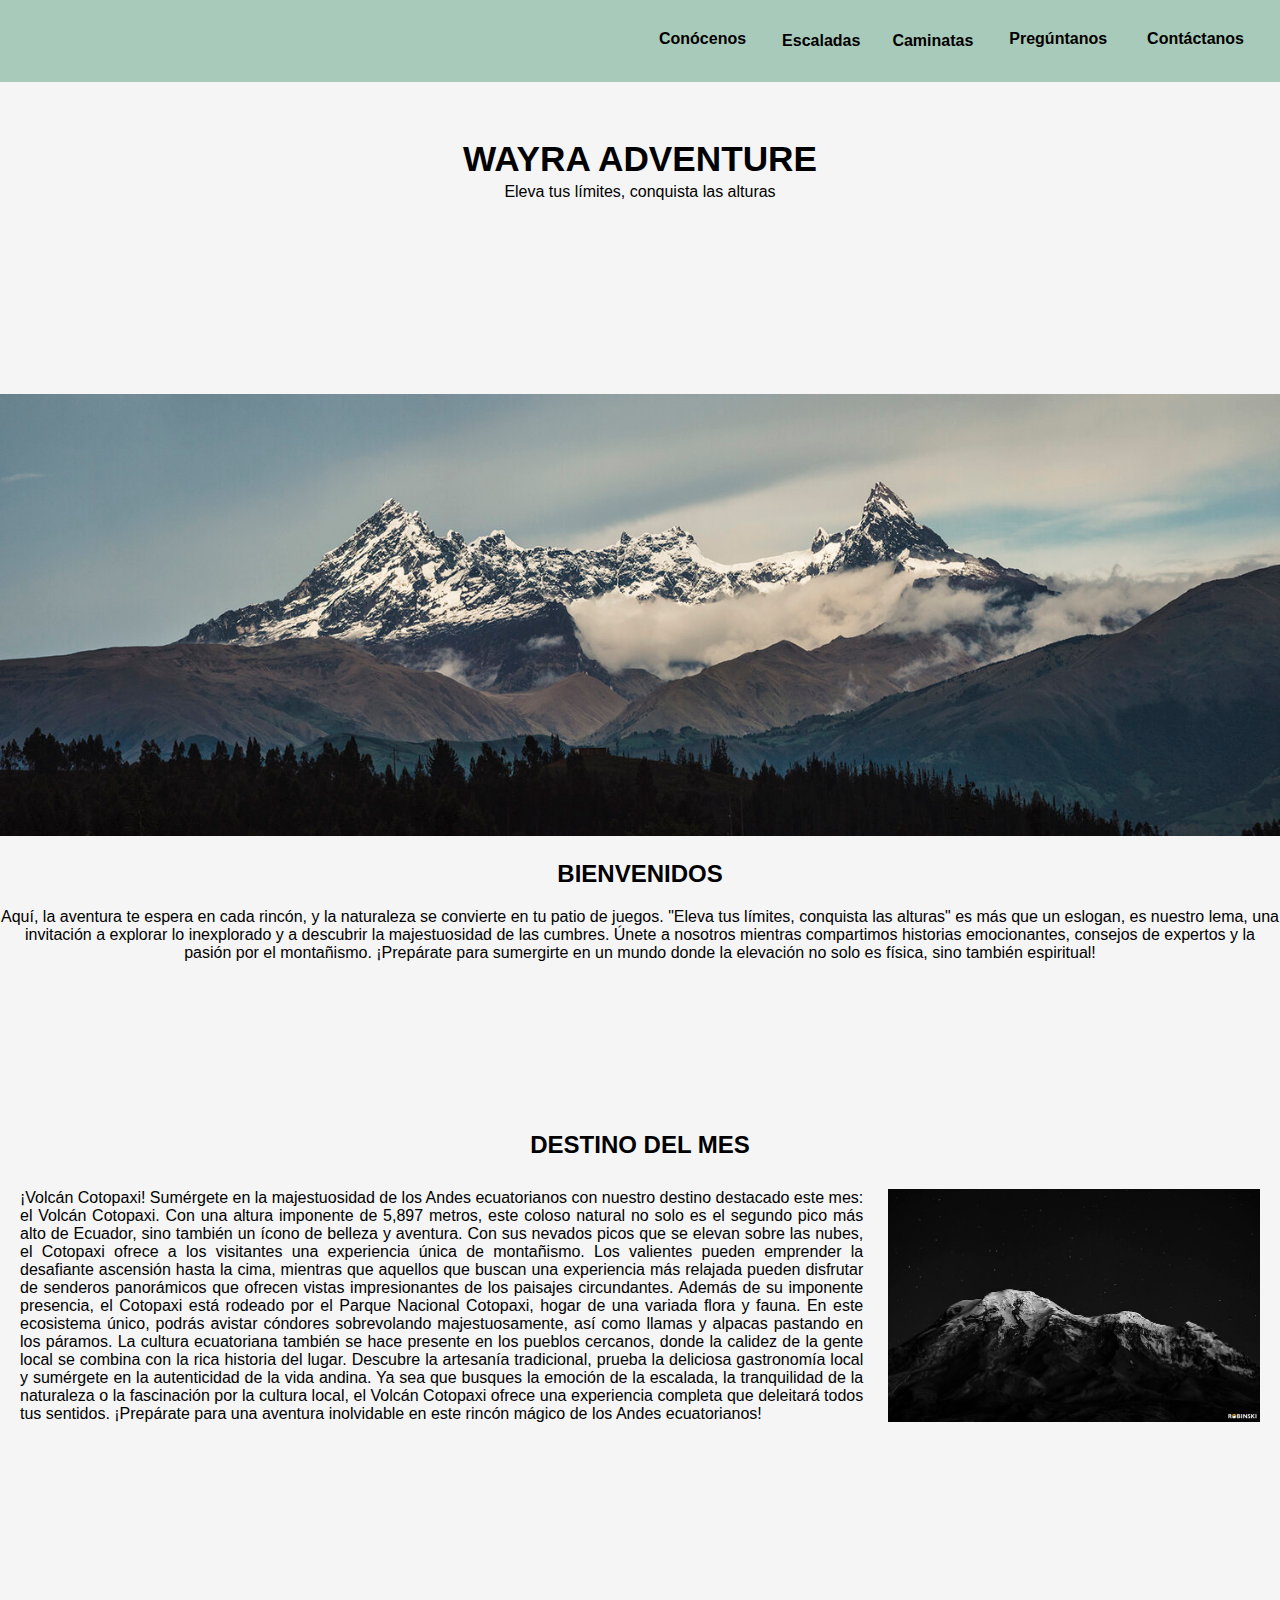
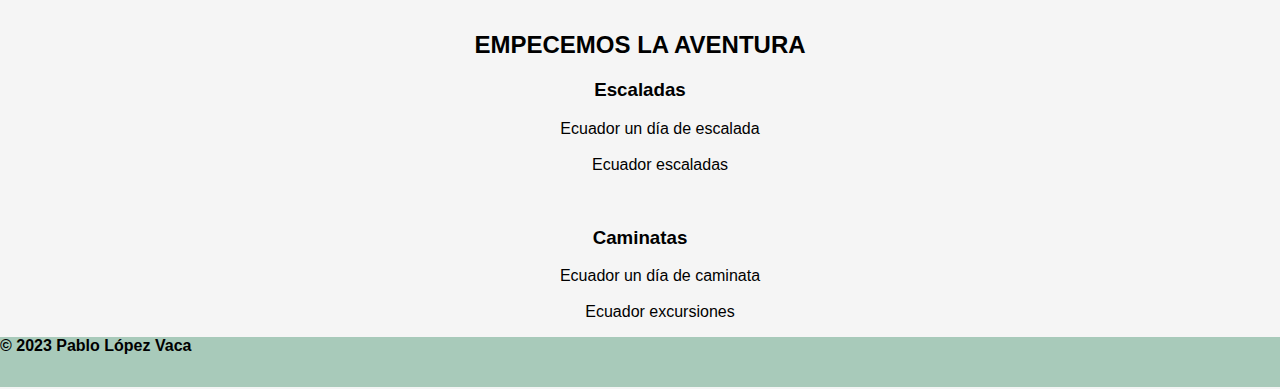
<file: index.html>
<!DOCTYPE html>

<html lang="es">

    <head>
        <meta charset="utf-8"/>
        <meta name="robots" content="noindex"/>
        <meta name="viewport" content="width=device-width, initial-scale=1.0">
        <title>PAGINA WEB TURISMO DE AVENTURA</title>
        <link rel="stylesheet" type="text/css" href="/css/estilos.css"/>
    </head>

    <body>
        <header>

            <h1>WAYRA ADVENTURE</h1>
            <p class="p-index">Eleva tus límites, conquista las alturas</p>

            <nav>
                <ul class="active">
                    <li><a  href ="/html/conocenos.html">Conócenos</a></li>
                    <div class="dropdown">
                        <li class="dropbtn">Escaladas</li>
                        <div class="dropdown-content">
                          <a href="/html/ecuadorUnDiaEscalada.html">Ecuador un día de escalada</a>
                          <a href="/html/ecuadorEscaladas.html">Ecuador escaladas</a>
                        </div>
                    </div>

                    <div class="dropdown">
                        <li class="dropbtn">Caminatas</li>
                        <div class="dropdown-content">
                          <a href="/html/ecuadorUnDiaCaminata.html">Ecuador un día de caminata</a>
                          <a href="/html/ecuadorExcursiones.html">Ecuador excursiones</a>
                        </div>
                    </div>
                    <!--<li><a href ="/html/escaladas.html">Escaladas</a></li>
                    <li><a href ="/html/caminatas.html">Caminatas</a></li> -->
                    <li><a href ="/html/preguntanos.html">Pregúntanos</a></li>
                    <li><a href ="/html/contactanos.html">Contáctanos</a></li>

                </ul>


            </nav>

        </header>

        <section class="section1-index ">
            <article>
                <img class="img1-index" src="/img/VolcanElAltar.jpeg" alt="Fotografía Volcan El Altar">
                <h2 class="p1-index">BIENVENIDOS</h2>
                <p class="p1-index">Aquí, la aventura te espera en cada rincón, y la naturaleza se convierte en tu patio de juegos. "Eleva tus límites, conquista las alturas" es más que un eslogan, es nuestro lema, una invitación a explorar lo inexplorado y a descubrir la majestuosidad de las cumbres. Únete a nosotros mientras compartimos historias emocionantes, consejos de expertos y la pasión por el montañismo.
                    ¡Prepárate para sumergirte en un mundo donde la elevación no solo es física, sino también espiritual!
                </p>
            </article>
        </section>

        <section class="section3-index">
            <article>
                <h2>DESTINO DEL MES</h2>
                <!--<img class="img2-index" src="/img/cotopaxi.jpg" alt="Fotografía Volcan Cotopaxi"> -->
                <p class="p2-index"><img class="img2-index" src="/img/Ecuador2.jpeg" alt="Fotografía Ecuador2">¡Volcán Cotopaxi! Sumérgete en la majestuosidad de los Andes ecuatorianos con nuestro destino destacado este mes: el Volcán Cotopaxi. Con una altura imponente de 5,897 metros, este coloso natural no solo es el segundo pico más alto de Ecuador, sino también un ícono de belleza y aventura. 
                    Con sus nevados picos que se elevan sobre las nubes, el Cotopaxi ofrece a los visitantes una experiencia única de montañismo. Los valientes pueden emprender la desafiante ascensión hasta la cima, mientras que aquellos que buscan una experiencia más relajada pueden disfrutar de senderos panorámicos que ofrecen vistas impresionantes de los paisajes circundantes. Además de su imponente presencia, 
                    el Cotopaxi está rodeado por el Parque Nacional Cotopaxi, hogar de una variada flora y fauna. En este ecosistema único, podrás avistar cóndores sobrevolando majestuosamente, así como llamas y alpacas pastando en los páramos. La cultura ecuatoriana también se hace presente en los pueblos cercanos, donde la calidez de la gente local se combina con la rica historia del lugar. 
                    Descubre la artesanía tradicional, prueba la deliciosa gastronomía local y sumérgete en la autenticidad de la vida andina. Ya sea que busques la emoción de la escalada, la tranquilidad de la naturaleza o la fascinación por la cultura local, el Volcán Cotopaxi ofrece una experiencia completa que deleitará todos tus sentidos. ¡Prepárate para una aventura inolvidable en este rincón mágico de los Andes ecuatorianos!
                </p>
                <br>
            </article>

        </section>

        <section class="section4-index">
            
            <h2>EMPECEMOS LA AVENTURA</h2>
            <h3>Escaladas</h3>
            <ul class="ul-section3-index">
                <li>Ecuador un día de escalada</li>
                <br>
                <li>Ecuador escaladas</li>
            </ul>
            <br>
            <h3>Caminatas</h3>
            <ul class="ul-section3-index">
                <li>Ecuador un día de caminata</li>
                <br>
                <li>Ecuador excursiones</li>
            </ul>
        </section>

        <footer>
    
            <p>&copy; 2023 Pablo López Vaca</p>
            <br>
        </footer>

    </body>    

</html>
</file>
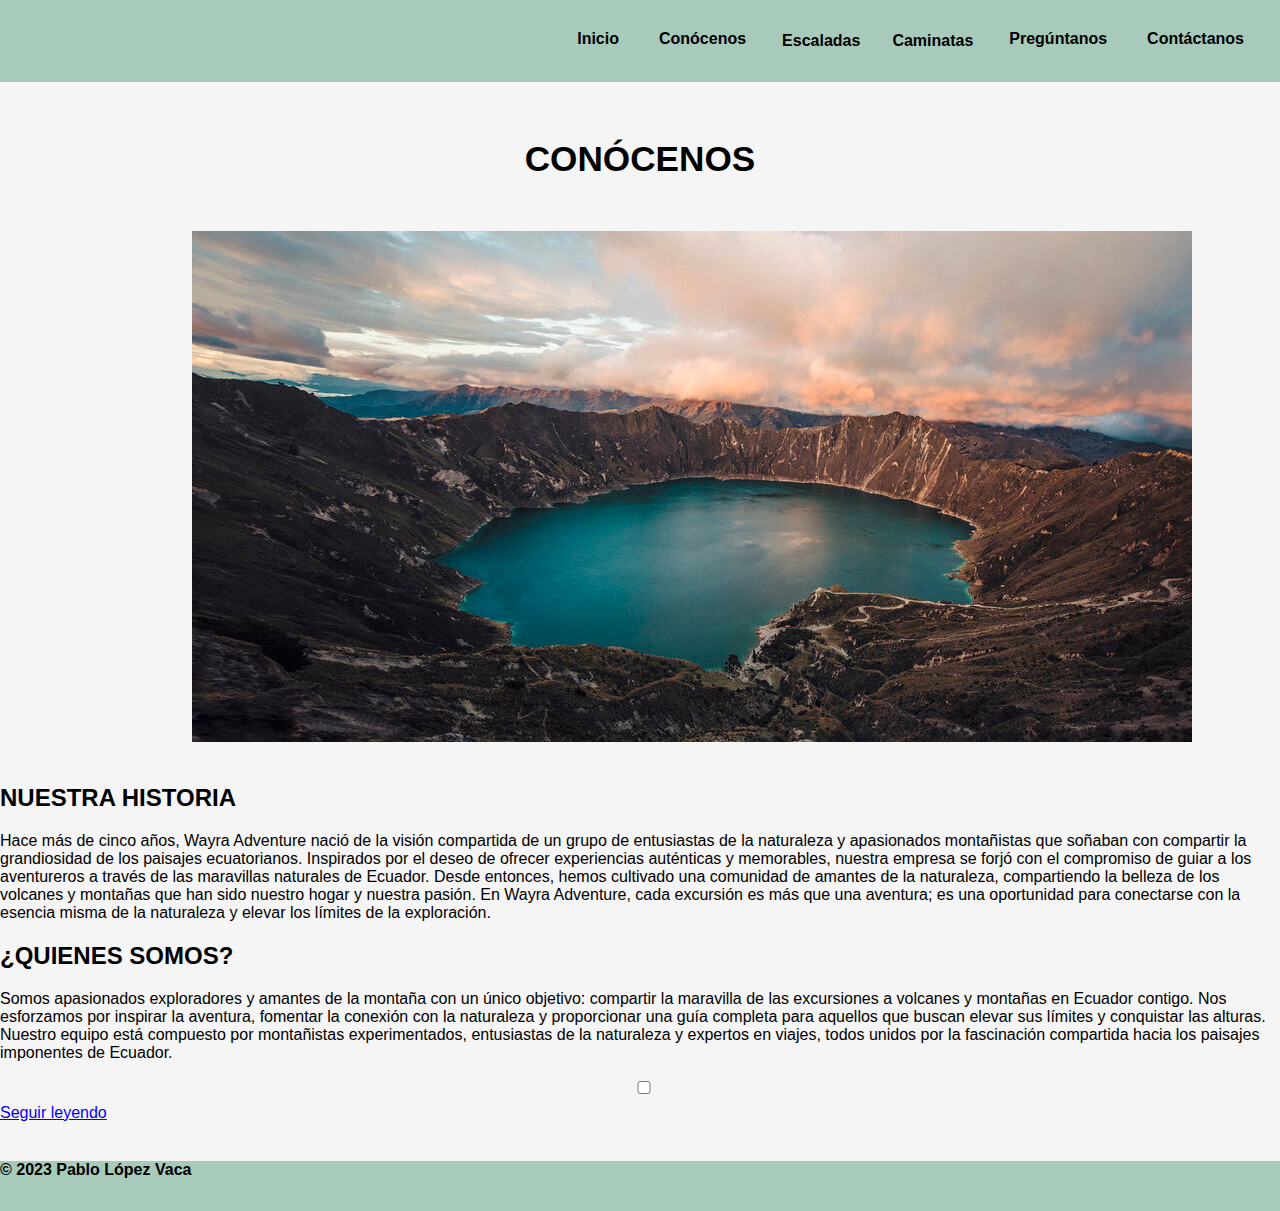
<file: html/conocenos.html>
<!DOCTYPE html>

<html lang="es">

    <head>
        <meta charset="utf-8"/>
        <meta name="robots" content="noindex"/>
        <meta name="viewport" content="width=device-width, initial-scale=1.0">
        <title>PAGINA WEB TURISMO DE AVENTURA</title>
        <link rel="stylesheet" type="text/css" href="/css/estilos.css"/>
    </head>

    <body>
    
        <header>
            <h1>CONÓCENOS</h1>
            <nav>
                <ul class="active">
                    <li><a href ="/html/index.html">Inicio</a></li>
                    <li><a  href ="/html/conocenos.html">Conócenos</a></li>
                    <div class="dropdown">
                        <li class="dropbtn">Escaladas</li>
                        <div class="dropdown-content">
                          <a href="/html/ecuadorUnDiaEscalada.html">Ecuador un día de escalada</a>
                          <a href="/html/ecuadorEscaladas.html">Ecuador escaladas</a>
                        </div>
                    </div>

                    <div class="dropdown">
                        <li class="dropbtn">Caminatas</li>
                        <div class="dropdown-content">
                          <a href="/html/ecuadorUnDiaCaminata.html">Ecuador un día de caminata</a>
                          <a href="/html/ecuadorExcursiones.html">Ecuador excursiones</a>
                        </div>
                    </div>
                    <!--<li><a href ="/html/escaladas.html">Escaladas</a></li>
                    <li><a href ="/html/caminatas.html">Caminatas</a></li> -->
                    <li><a href ="/html/preguntanos.html">Pregúntanos</a></li>
                    <li><a href ="/html/contactanos.html">Contáctanos</a></li>

                </ul>
            </nav>
        </header>

        <section>
            <article>
                <img class="img3-ecuadorUnDiaCaminata" src="/img/VolcanQuilotoa.jpeg" alt="Fotografía Volcan Quilotoa">
                <br>
                <br>
                <h2>NUESTRA HISTORIA</h2>
                <p>Hace más de cinco años, Wayra Adventure nació de la visión compartida de un grupo de entusiastas de la naturaleza y apasionados montañistas que soñaban con compartir la grandiosidad de los paisajes ecuatorianos. Inspirados por el deseo de ofrecer experiencias auténticas y memorables, nuestra empresa se forjó con el compromiso de guiar a los aventureros a través de las maravillas naturales de Ecuador. 
                    Desde entonces, hemos cultivado una comunidad de amantes de la naturaleza, compartiendo la belleza de los volcanes y montañas que han sido nuestro hogar y nuestra pasión. En Wayra Adventure, cada excursión es más que una aventura; es una oportunidad para conectarse con la esencia misma de la naturaleza y elevar los límites de la exploración.
                </p>
            </article>
        </section>
    
        <section>
            <article>
                <h2>¿QUIENES SOMOS?</h2>
                <p>Somos apasionados exploradores y amantes de la montaña con un único objetivo: compartir la maravilla de las excursiones a volcanes y montañas en Ecuador contigo. Nos esforzamos por inspirar la aventura, fomentar la conexión con la naturaleza y proporcionar una guía completa para aquellos que buscan elevar sus límites y conquistar las alturas.
                Nuestro equipo está compuesto por montañistas experimentados, entusiastas de la naturaleza y expertos en viajes, todos unidos por la fascinación compartida hacia los paisajes imponentes de Ecuador.</p>
                    
                <input type="checkbox" id="mostrar-mas" class="mostrar-mas">
                <label for="mostrar-mas" class="mostrar-mas-label">Seguir leyendo</label>
            
                <div class="contenido-adicional">  
                    <p>Nos enorgullece ofrecer contenido informativo y motivador que va más allá de las simples descripciones de rutas. Queremos que sientas la emoción de estar en la cima, 
                    la brisa fresca en tu rostro y la conexión única que solo la montaña puede proporcionar. En Wayra Adventure, no solo compartimos itinerarios y consejos prácticos, sino que también celebramos la diversidad de la vida al aire libre. Desde la majestuosidad del Cotopaxi hasta la belleza serena de la Sierra, cada excursión tiene su propia historia y desafíos únicos, 
                    y estamos aquí para guiarte en cada paso del camino ¡Prepárate para embarcarte en una emocionante aventura mientras elevamos juntos nuestros límites y conquistamos las alturas!</p>
                </div>
                <br>
            </article>
        </section>

        <footer>
            <p>&copy; 2023 Pablo López Vaca</p>
        </footer>
    </body>
    
</html>
</file>
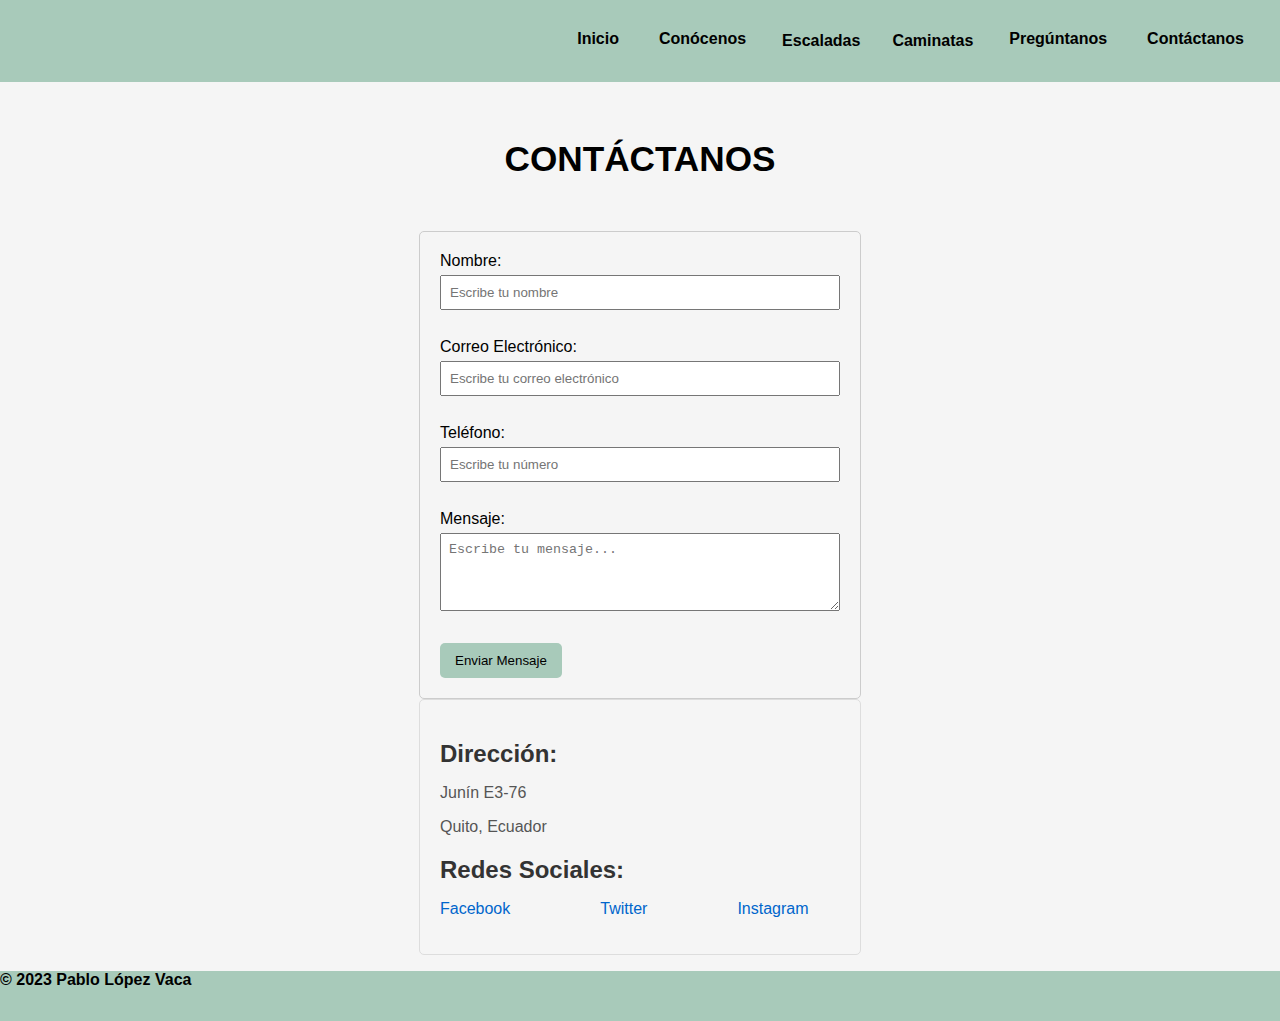
<file: html/contactanos.html>
<!DOCTYPE html>

<html lang="es">

    <head>
        <meta charset="utf-8"/>
        <meta name="robots" content="noindex"/>
        <meta name="viewport" content="width=device-width, initial-scale=1.0">
        <title>PAGINA WEB TURISMO DE AVENTURA</title>
        <link rel="stylesheet" type="text/css" href="/css/estilos.css"/>
    </head>

    <body>
    
        <header>
            <h1>CONTÁCTANOS</h1>
            <nav>
                <ul class="active">
                    <li><a href ="/html/index.html">Inicio</a></li>
                    <li><a  href ="/html/conocenos.html">Conócenos</a></li>
                    <div class="dropdown">
                        <li class="dropbtn">Escaladas</li>
                        <div class="dropdown-content">
                          <a href="/html/ecuadorUnDiaEscalada.html">Ecuador un día de escalada</a>
                          <a href="/html/ecuadorEscaladas.html">Ecuador escaladas</a>
                        </div>
                    </div>

                    <div class="dropdown">
                        <li class="dropbtn">Caminatas</li>
                        <div class="dropdown-content">
                          <a href="/html/ecuadorUnDiaCaminata.html">Ecuador un día de caminata</a>
                          <a href="/html/ecuadorExcursiones.html">Ecuador excursiones</a>
                        </div>
                    </div>
                    <!--<li><a href ="/html/escaladas.html">Escaladas</a></li>
                    <li><a href ="/html/caminatas.html">Caminatas</a></li> -->
                    <li><a href ="/html/preguntanos.html">Pregúntanos</a></li>
                    <li><a href ="/html/contactanos.html">Contáctanos</a></li>

                </ul>
            </nav>
        </header>

        <body >

            <form lass="body-contacto">
                <label for="nombre">Nombre:</label>
                <input type="text" id="nombre" name="nombre" placeholder="Escribe tu nombre" required>
                <br>
                <br>
      
                <label for="email">Correo Electrónico:</label>
                <input type="email" id="email" name="email" placeholder="Escribe tu correo electrónico" required>
                <br>
                <br>
      
                <label for="telefono">Teléfono:</label>
                <input type="tel" id="telefono" name="telefono" placeholder="Escribe tu número">
                <br>
                <br>
      
                <label for="mensaje">Mensaje:</label>
                <textarea id="mensaje" name="mensaje" rows="4" placeholder="Escribe tu mensaje..." required></textarea>
                <br>
                <br>
      
                <button type="enviar">Enviar Mensaje</button>
                <br>
            </form>
      
        </body>

        <section class="section-contacto">
            <h2 class="h2-contacto">Dirección:</h2>
            <p class="p-contacto">Junín E3-76</p>
            <p class="p-contacto">Quito, Ecuador</p>
    
            <h2 class="h2-contacto">Redes Sociales:</h2>
            <ul class="ul-contacto">
                <li class="li-contacto"><a class="a-contacto" class="a:hover" href="https://www.facebook.com" target="_blank">Facebook</a></li>
                <li class="li-contacto"><a class="a-contacto" class="a:hover" href="https://twitter.com" target="_blank">Twitter</a></li>
                <li class="li-contacto"><a class="a-contacto" class="a:hover" href="https://www.instagram.com" target="_blank">Instagram</a></li>
            </ul>
      </section>

        <footer>
            <p>&copy; 2023 Pablo López Vaca</p>
        </footer>

    </body>

</html>
</file>
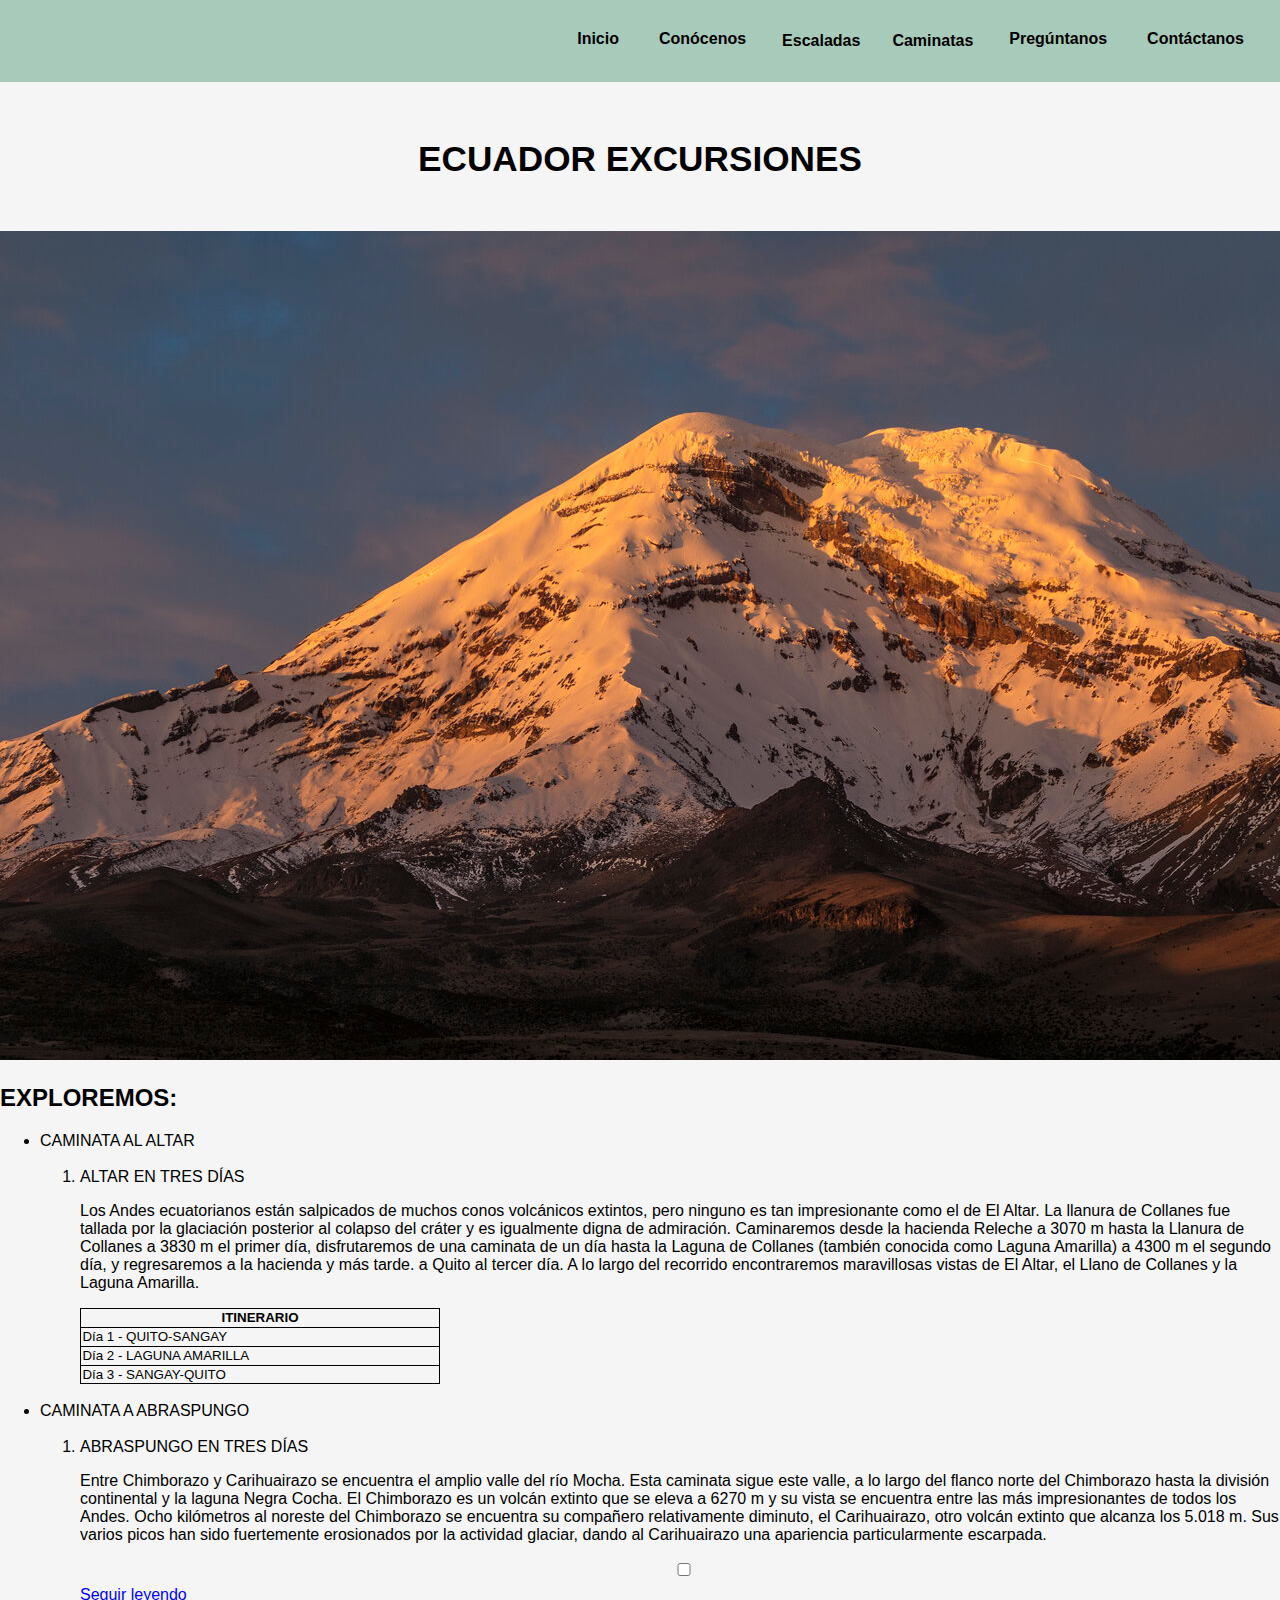
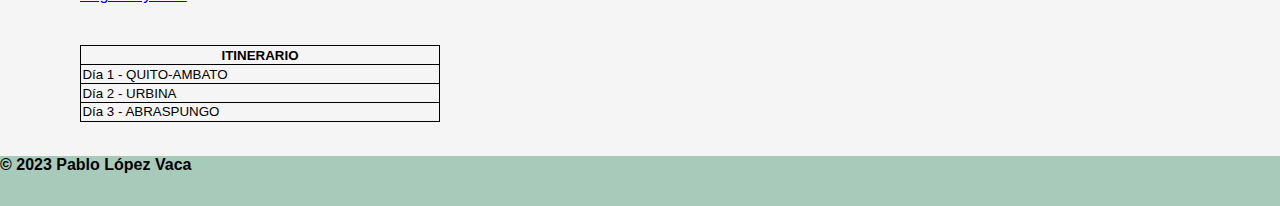
<file: html/ecuadorExcursiones.html>
<!DOCTYPE html>

<html lang="es">

    <head>
        <meta charset="utf-8"/>
        <meta name="robots" content="noindex"/>
        <meta name="viewport" content="width=device-width, initial-scale=1.0">
        <title>ECUADOR EXCURSIONES</title>
        <link rel="stylesheet" type="text/css" href="/css/estilos.css"/>
        <!--<style>
            .contenido-adicional {
              display: none;
              overflow: hidden;
            }
        
            .mostrar-mas:checked ~ .contenido-adicional {
              display: block;
            }
        
            .mostrar-mas-label {
              cursor: pointer;
              color: blue;
            }
        </style> -->
    </head>

    <body>
    
        <header>
            <h1>ECUADOR EXCURSIONES</h1>
            <nav>
                <ul class="active">
                    <li><a href ="/html/index.html">Inicio</a></li>
                    <li><a  href ="/html/conocenos.html">Conócenos</a></li>
                    <div class="dropdown">
                        <li class="dropbtn">Escaladas</li>
                        <div class="dropdown-content">
                          <a href="/html/ecuadorUnDiaEscalada.html">Ecuador un día de escalada</a>
                          <a href="/html/ecuadorEscaladas.html">Ecuador escaladas</a>
                        </div>
                    </div>

                    <div class="dropdown">
                        <li class="dropbtn">Caminatas</li>
                        <div class="dropdown-content">
                          <a href="/html/ecuadorUnDiaCaminata.html">Ecuador un día de caminata</a>
                          <a href="/html/ecuadorExcursiones.html">Ecuador excursiones</a>
                        </div>
                    </div>
                    <!--<li><a href ="/html/escaladas.html">Escaladas</a></li>
                    <li><a href ="/html/caminatas.html">Caminatas</a></li> -->
                    <li><a href ="/html/preguntanos.html">Pregúntanos</a></li>
                    <li><a href ="/html/contactanos.html">Contáctanos</a></li>

                </ul>
            </nav>
        </header>
            
        <section>
            <img src="/img/Chimborazoalatardecer.jpeg" alt="Fotografía Chimborazo">
            <h2>EXPLOREMOS:</h2>
            <ul>
                <li>CAMINATA AL ALTAR</li>
                <br>
                <ol>
                    <li>ALTAR EN TRES DÍAS</li>
                    <p>Los Andes ecuatorianos están salpicados de muchos conos volcánicos extintos, pero ninguno es tan impresionante como el de El Altar. La llanura de Collanes fue tallada por la glaciación posterior al colapso del cráter y es igualmente digna de admiración. 
                        Caminaremos desde la hacienda Releche a 3070 m hasta la Llanura de Collanes a 3830 m el primer día, disfrutaremos de una caminata de un día hasta la Laguna de Collanes (también conocida como Laguna Amarilla) a 4300 m el segundo día, y regresaremos a la 
                        hacienda y más tarde. a Quito al tercer día. A lo largo del recorrido encontraremos maravillosas vistas de El Altar, el Llano de Collanes y la Laguna Amarilla.
                    </p>

                    <table border="1">   
                        <thead>
                            <tr>
                                <th>ITINERARIO</th>
                            </tr>
                        </thead>
                
                        <tr>
                            <td>Día 1 - QUITO-SANGAY</td>
                        </tr>
                        <tr>
                            <td>Día 2 - LAGUNA AMARILLA</td>
                        </tr>
                        <tr>
                            <td>Día 3 - SANGAY-QUITO</td>
                        </tr>
                    </table>
                    <br>
                </ol>
                <li>CAMINATA A ABRASPUNGO</li>
                <br>
                <ol>
                    <li>ABRASPUNGO EN TRES DÍAS</li>
                    <p>Entre Chimborazo y Carihuairazo se encuentra el amplio valle del río Mocha. Esta caminata sigue este valle, a lo largo del flanco norte del Chimborazo hasta la división continental y la laguna Negra Cocha. El Chimborazo es un volcán extinto que se eleva a 6270 m 
                    y su vista se encuentra entre las más impresionantes de todos los Andes. Ocho kilómetros al noreste del Chimborazo se encuentra su compañero relativamente diminuto, el Carihuairazo, otro volcán extinto que alcanza los 5.018 m. Sus varios picos han sido fuertemente 
                    erosionados por la actividad glaciar, dando al Carihuairazo una apariencia particularmente escarpada.</p>
                        
                    <input type="checkbox" id="mostrar-mas" class="mostrar-mas">
                    <label for="mostrar-mas" class="mostrar-mas-label">Seguir leyendo</label>
                
                    <div class="contenido-adicional">  
                        <p>La vegetación aquí es la de un páramo relativamente seco: matas de pasto en las laderas, una variedad de plantas en forma de cojín en los fondos de los valles, arbustos 
                        como la chuquiragua y muy pocos rodales de árboles de yahuales. Hay abundantes arroyos y ríos de agua a lo largo de la mayor parte del recorrido, invitando a aves, conejos, venados y vicuñas a vivir en este lugar. Las vistas a lo largo del camino son magníficas cuando hace 
                        buen tiempo; no sólo el impresionante Chimborazo y Carihuayrazo tan cerca de nosotros, sino el Tungurahua, Altar y Sangay en la cordillera de enfrente.</p>            
                    </div>

                    <br>
                    <br>

                    <table border="1">   
                        <thead>
                            <tr>
                                <th>ITINERARIO</th>
                            </tr>
                        </thead>
                
                        <tr>
                            <td>Día 1 - QUITO-AMBATO</td>
                        </tr>
                        <tr>
                            <td>Día 2 - URBINA</td>
                        </tr>
                        <tr>
                            <td>Día 3 - ABRASPUNGO</td>
                        </tr>
                    </table>
                    <br>
                </ol>

            </ul>
        </section>

        <footer>
            <p>&copy; 2023 Pablo López Vaca</p>
        </footer>

    </body>

</html>
</file>
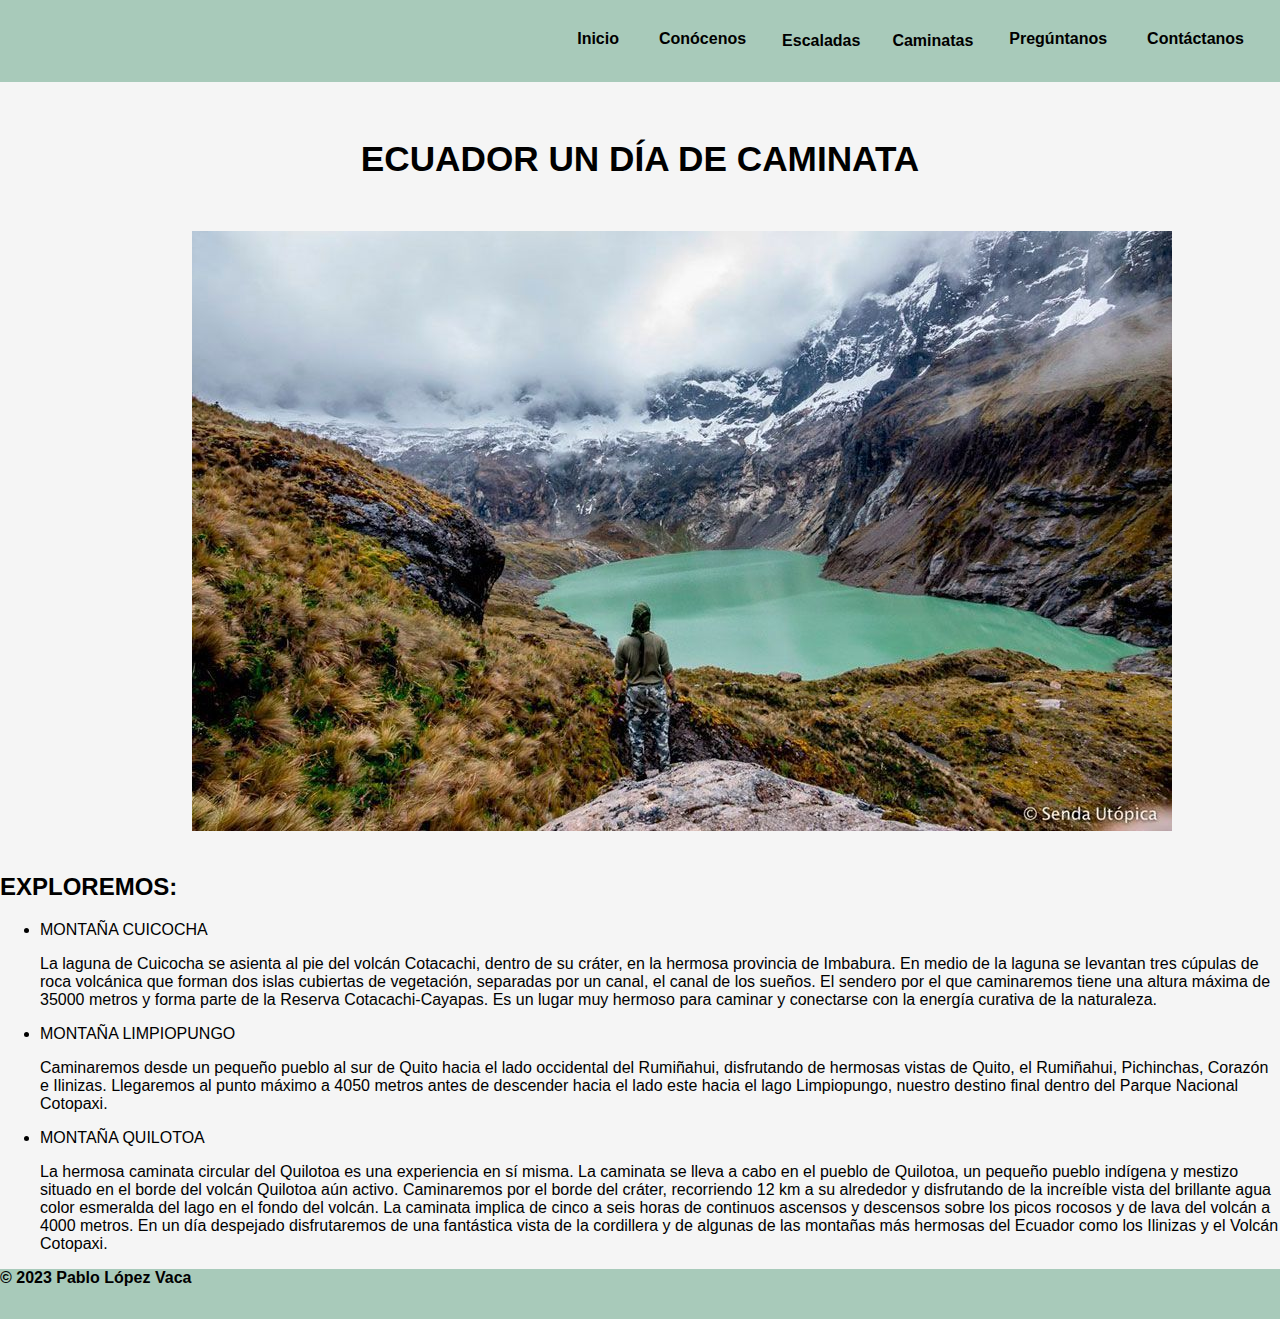
<file: html/ecuadorUnDiaCaminata.html>
<!DOCTYPE html>

<html lang="es">

    <head>
        <meta charset="utf-8"/>
        <meta name="robots" content="noindex"/>
        <meta name="viewport" content="width=device-width, initial-scale=1.0">
        <title>ECUADOR UN DÍA DE CAMINATA</title>
        <link rel="stylesheet" type="text/css" href="/css/estilos.css"/>
        <!--<style>
            .contenido-adicional {
              display: none;
              overflow: hidden;
            }
        
            .mostrar-mas:checked ~ .contenido-adicional {
              display: block;
            }
        
            .mostrar-mas-label {
              cursor: pointer;
              color: blue;
            }
        </style> -->
    </head>

    <body>
    
        <header>
            <h1>ECUADOR UN DÍA DE CAMINATA</h1>
            <nav>
                <ul class="active">
                    <li><a href ="/html/index.html">Inicio</a></li>
                    <li><a  href ="/html/conocenos.html">Conócenos</a></li>
                    <div class="dropdown">
                        <li class="dropbtn">Escaladas</li>
                        <div class="dropdown-content">
                          <a href="/html/ecuadorUnDiaEscalada.html">Ecuador un día de escalada</a>
                          <a href="/html/ecuadorEscaladas.html">Ecuador escaladas</a>
                        </div>
                    </div>

                    <div class="dropdown">
                        <li class="dropbtn">Caminatas</li>
                        <div class="dropdown-content">
                          <a href="/html/ecuadorUnDiaCaminata.html">Ecuador un día de caminata</a>
                          <a href="/html/ecuadorExcursiones.html">Ecuador excursiones</a>
                        </div>
                    </div>
                    <!--<li><a href ="/html/escaladas.html">Escaladas</a></li>
                    <li><a href ="/html/caminatas.html">Caminatas</a></li> -->
                    <li><a href ="/html/preguntanos.html">Pregúntanos</a></li>
                    <li><a href ="/html/contactanos.html">Contáctanos</a></li>

                </ul>
            </nav>
        </header>

        
        <section>
            <img class="img3-ecuadorUnDiaCaminata" src="/img/elaltarchimborazo.jpeg" alt="Fotografía El Altar">
            <br>
            <br>
            <h2>EXPLOREMOS:</h2>
            <ul>
                <li>MONTAÑA CUICOCHA</li>
                <p>La laguna de Cuicocha se asienta al pie del volcán Cotacachi, dentro de su cráter, en la hermosa provincia de Imbabura. En medio de la laguna se levantan tres cúpulas de roca volcánica que forman dos islas cubiertas de vegetación, 
                    separadas por un canal, el canal de los sueños. El sendero por el que caminaremos tiene una altura máxima de 35000 metros y forma parte de la Reserva Cotacachi-Cayapas. Es un lugar muy hermoso para caminar y conectarse con la energía curativa de la naturaleza.
                </p>
                <li>MONTAÑA LIMPIOPUNGO</li>
                <p>Caminaremos desde un pequeño pueblo al sur de Quito hacia el lado occidental del Rumiñahui, disfrutando de hermosas vistas de Quito, el Rumiñahui, Pichinchas, Corazón e Ilinizas. Llegaremos al punto máximo a 4050 metros antes de descender hacia el lado este 
                    hacia el lago Limpiopungo, nuestro destino final dentro del Parque Nacional Cotopaxi.
                </p>
                <li>MONTAÑA QUILOTOA</li>
                <p>La hermosa caminata circular del Quilotoa es una experiencia en sí misma. La caminata se lleva a cabo en el pueblo de Quilotoa, un pequeño pueblo indígena y mestizo situado en el borde del volcán Quilotoa aún activo. Caminaremos por el borde del cráter, 
                    recorriendo 12 km a su alrededor y disfrutando de la increíble vista del brillante agua color esmeralda del lago en el fondo del volcán. La caminata implica de cinco a seis horas de continuos ascensos y descensos sobre los picos rocosos y de lava del 
                    volcán a 4000 metros. En un día despejado disfrutaremos de una fantástica vista de la cordillera y de algunas de las montañas más hermosas del Ecuador como los Ilinizas y el Volcán Cotopaxi.
                </p>
            </ul>
        </section>

        <footer>
            <p>&copy; 2023 Pablo López Vaca</p>
        </footer>

    </body>

</html>
</file>
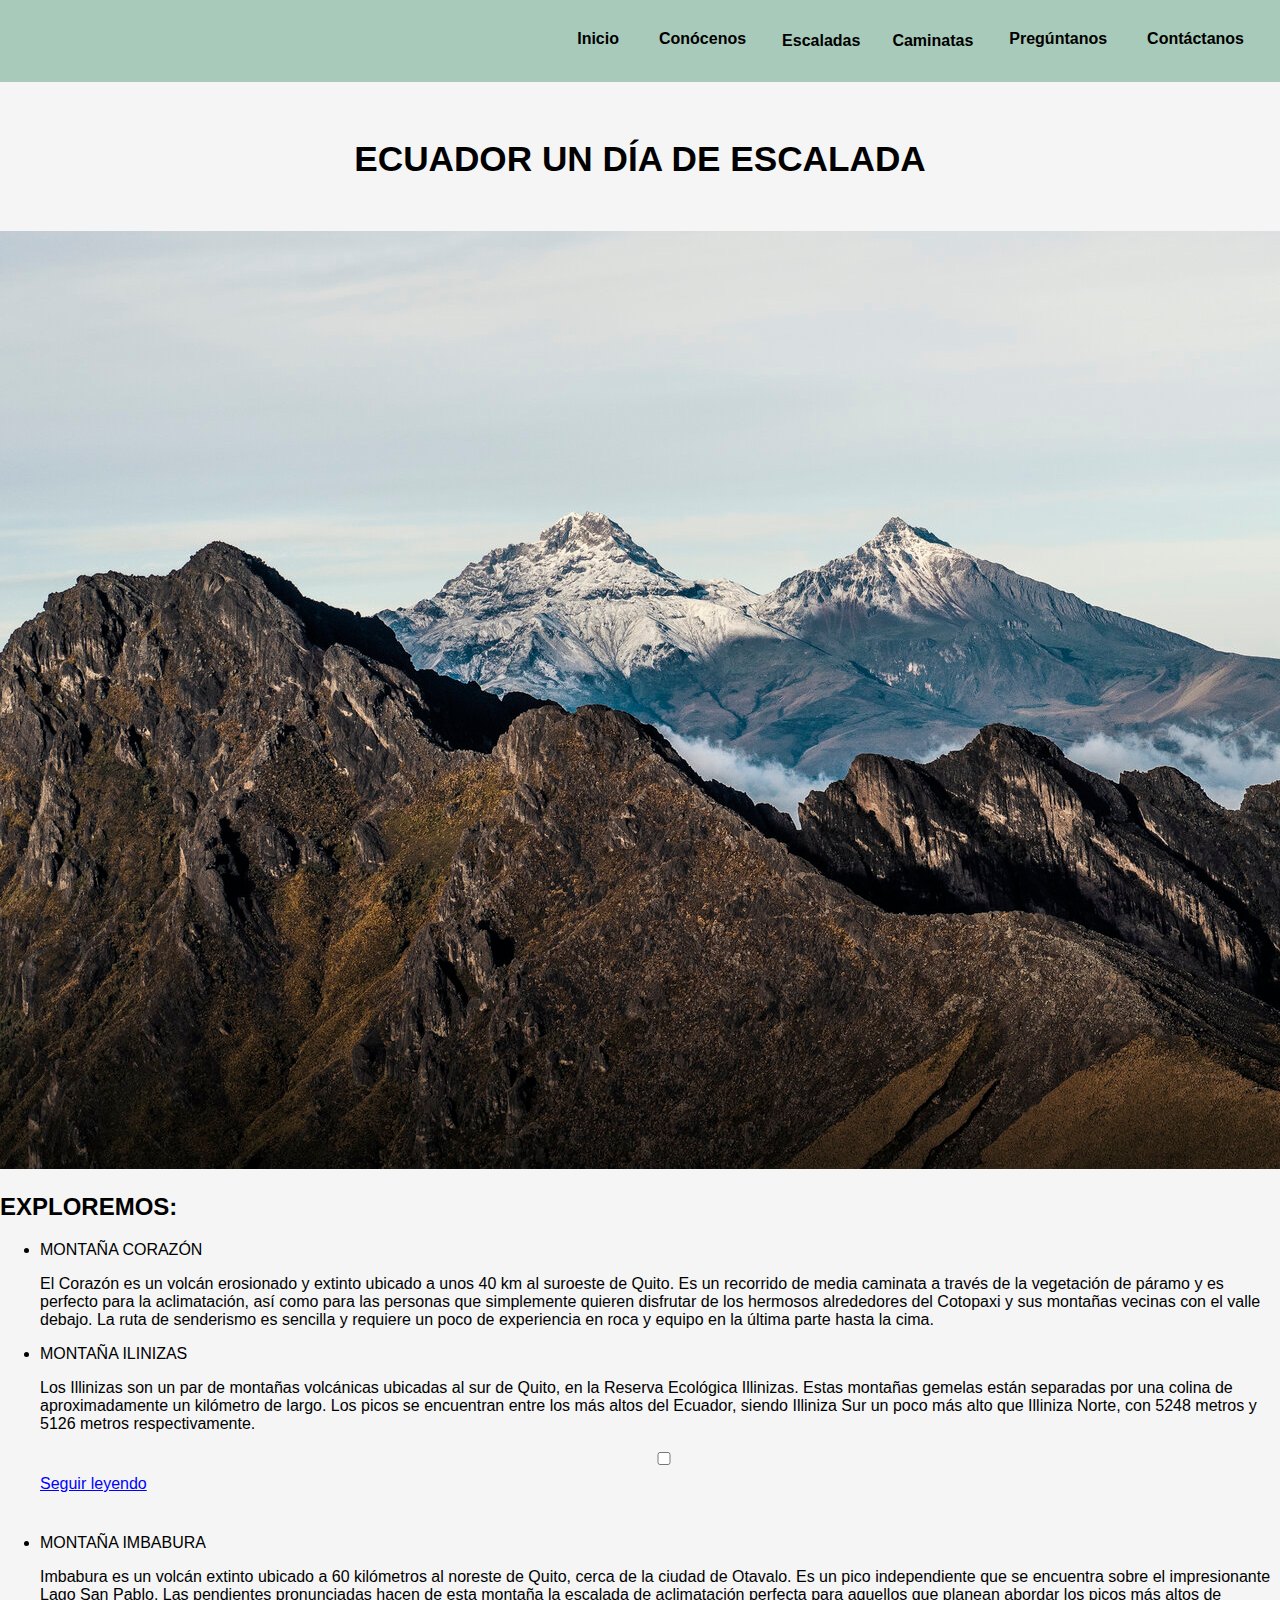
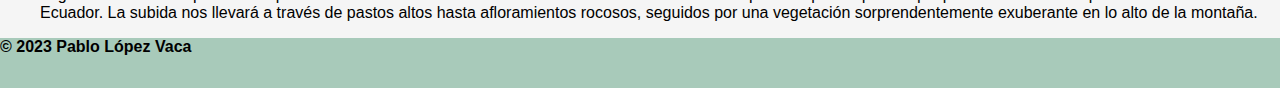
<file: html/ecuadorUnDiaEscalada.html>
<!DOCTYPE html>

<html lang="es">

    <head>
        <meta charset="utf-8"/>
        <meta name="robots" content="noindex"/>
        <meta name="viewport" content="width=device-width, initial-scale=1.0">
        <title>ECUADOR UN DIA DE ESCALADA</title>
        <link rel="stylesheet" type="text/css" href="/css/estilos.css"/>
    </head>

    <body>
    
        <header>
            <h1>ECUADOR UN DÍA DE ESCALADA</h1>
            <nav>
                <nav>
                    <ul class="active">
                        <li><a href ="/html/index.html">Inicio</a></li>
                        <li><a  href ="/html/conocenos.html">Conócenos</a></li>
                        <div class="dropdown">
                            <li class="dropbtn">Escaladas</li>
                            <div class="dropdown-content">
                              <a href="/html/ecuadorUnDiaEscalada.html">Ecuador un día de escalada</a>
                              <a href="/html/ecuadorEscaladas.html">Ecuador escaladas</a>
                            </div>
                        </div>
    
                        <div class="dropdown">
                            <li class="dropbtn">Caminatas</li>
                            <div class="dropdown-content">
                              <a href="/html/ecuadorUnDiaCaminata.html">Ecuador un día de caminata</a>
                              <a href="/html/ecuadorExcursiones.html">Ecuador excursiones</a>
                            </div>
                        </div>
                        <!--<li><a href ="/html/escaladas.html">Escaladas</a></li>
                        <li><a href ="/html/caminatas.html">Caminatas</a></li> -->
                        <li><a href ="/html/preguntanos.html">Pregúntanos</a></li>
                        <li><a href ="/html/contactanos.html">Contáctanos</a></li>
    
                    </ul>
                </nav>
        </header>

        <section>
            <img src="/img/Ecuador3.jpeg" alt="Fotografía Volcan Quilotoa">
            <h2>EXPLOREMOS:</h2>
            <ul>
                <li>MONTAÑA CORAZÓN</li>
                <p>El Corazón es un volcán erosionado y extinto ubicado a unos 40 km al suroeste de Quito. Es un recorrido de media caminata a través de la vegetación de páramo y es perfecto para la aclimatación, 
                    así como para las personas que simplemente quieren disfrutar de los hermosos alrededores del Cotopaxi y sus montañas vecinas con el valle debajo. La ruta de senderismo es sencilla y requiere un 
                    poco de experiencia en roca y equipo en la última parte hasta la cima.
                </p>

                <li>MONTAÑA ILINIZAS</li>
                <p>Los Illinizas son un par de montañas volcánicas ubicadas al sur de Quito, en la Reserva Ecológica Illinizas. Estas montañas gemelas están separadas por una colina de aproximadamente un kilómetro de largo. 
                Los picos se encuentran entre los más altos del Ecuador, siendo Illiniza Sur un poco más alto que Illiniza Norte, con 5248 metros y 5126 metros respectivamente.</p>

                <input type="checkbox" id="mostrar-mas" class="mostrar-mas">
                <label for="mostrar-mas" class="mostrar-mas-label">Seguir leyendo</label>
            
                <div class="contenido-adicional">
                    <p>El Illiniza Norte requiere un poco de experiencia en escalada en roca en el último acercamiento a la cumbre, mientras que el resto de la montaña se puede escalar como un pico de trekking. Existe un refugio rústico ubicado entre el pico norte y sur al que se puede 
                    llegar mediante un ascenso de tres horas. Los Illinizas son montañas excelentes para la aclimatación a la altura y se utilizan con frecuencia como ascenso preparatorio a picos más altos como el Cotopaxi, Cayambe y Chimborazo.</p>
                </div>
                <br>
                <br>
                <li>MONTAÑA IMBABURA</li>
                <p>Imbabura es un volcán extinto ubicado a 60 kilómetros al noreste de Quito, cerca de la ciudad de Otavalo. Es un pico independiente que se encuentra sobre el impresionante Lago San Pablo. Las pendientes pronunciadas hacen de esta 
                    montaña la escalada de aclimatación perfecta para aquellos que planean abordar los picos más altos de Ecuador. La subida nos llevará a través de pastos altos hasta afloramientos rocosos, seguidos por una vegetación sorprendentemente 
                    exuberante en lo alto de la montaña.
                </p>
            </ul>
        </section>

        <footer>
            <p>&copy; 2023 Pablo López Vaca</p>
        </footer>
        
    </body>

</html>
</file>
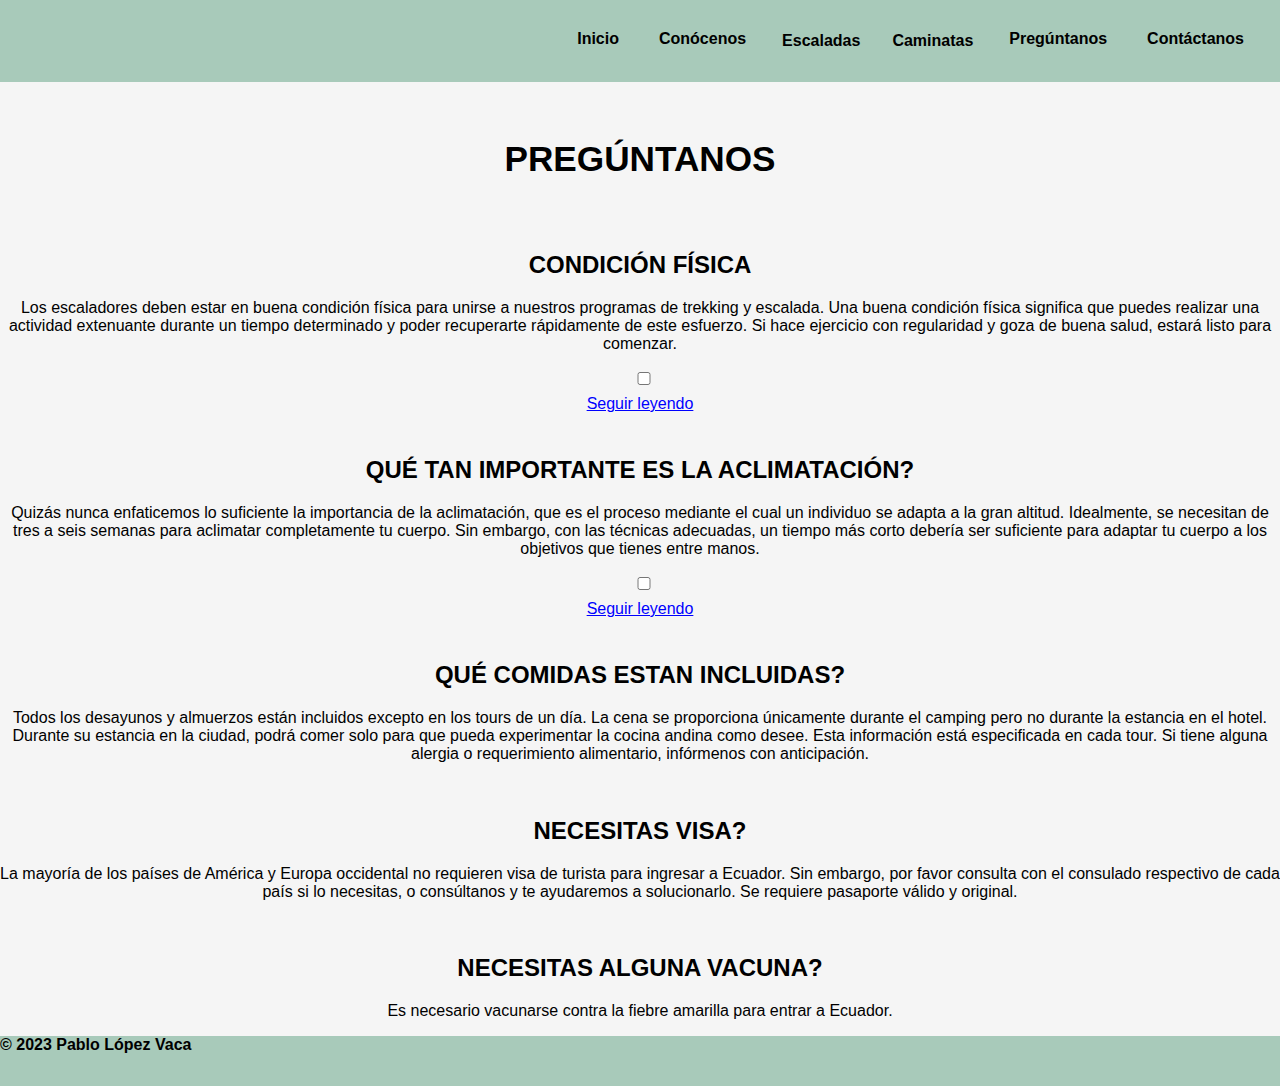
<file: html/preguntanos.html>
<!DOCTYPE html>

<html lang="es">

    <head>
        <meta charset="utf-8"/>
        <meta name="robots" content="noindex"/>
        <meta name="viewport" content="width=device-width, initial-scale=1.0">
        <title>PAGINA WEB TURISMO DE AVENTURA</title>
        <link rel="stylesheet" type="text/css" href="/css/estilos.css"/>
    </head>

    <body>
    
        <header>
            <h1>PREGÚNTANOS</h1>
            <nav>
                <ul class="active">
                    <li><a href ="/html/index.html">Inicio</a></li>
                    <li><a  href ="/html/conocenos.html">Conócenos</a></li>
                    <div class="dropdown">
                        <li class="dropbtn">Escaladas</li>
                        <div class="dropdown-content">
                          <a href="/html/ecuadorUnDiaEscalada.html">Ecuador un día de escalada</a>
                          <a href="/html/ecuadorEscaladas.html">Ecuador escaladas</a>
                        </div>
                    </div>

                    <div class="dropdown">
                        <li class="dropbtn">Caminatas</li>
                        <div class="dropdown-content">
                          <a href="/html/ecuadorUnDiaCaminata.html">Ecuador un día de caminata</a>
                          <a href="/html/ecuadorExcursiones.html">Ecuador excursiones</a>
                        </div>
                    </div>
                    <!--<li><a href ="/html/escaladas.html">Escaladas</a></li>
                    <li><a href ="/html/caminatas.html">Caminatas</a></li> -->
                    <li><a href ="/html/preguntanos.html">Pregúntanos</a></li>
                    <li><a href ="/html/contactanos.html">Contáctanos</a></li>

                </ul>

            </nav>
        </header>

        <section>
            <article class="section-preguntas">
                <h2>CONDICIÓN FÍSICA</h2>
                <p>Los escaladores deben estar en buena condición física para unirse a nuestros programas de trekking y escalada. Una buena condición física significa que puedes realizar una actividad extenuante durante un tiempo 
                determinado y poder recuperarte rápidamente de este esfuerzo. Si hace ejercicio con regularidad y goza de buena salud, estará listo para comenzar.</p>
                
                <input type="checkbox" id="mostrar-mas" class="mostrar-mas">
                <label for="mostrar-mas" class="mostrar-mas-label">Seguir leyendo</label>
            
                <div class="contenido-adicional">
                    <p>Tenga en cuenta que un día de cumbre puede implicar entre 12 y 14 horas de actividad continua y rigurosa, y las caminatas largas suelen exigir entre 6 y 8 horas de caminata día tras día. También es bien sabido que un buen nivel de condición cardiovascular y aeróbica de un escalador reacciona 
                    mejor a las exigencias de la gran altitud y no encuentra mayores problemas durante el proceso de aclimatación.</p>
                </div>
                <br>
                <h2>QUÉ TAN IMPORTANTE ES LA ACLIMATACIÓN?</h2>
                <p>Quizás nunca enfaticemos lo suficiente la importancia de la aclimatación, que es el proceso mediante el cual un individuo se adapta a la gran altitud. Idealmente, se necesitan de tres a seis semanas para aclimatar completamente 
                tu cuerpo. Sin embargo, con las técnicas adecuadas, un tiempo más corto debería ser suficiente para adaptar tu cuerpo a los objetivos que tienes entre manos.</p>
                    
                <input type="checkbox" id="mostrar-mas" class="mostrar-mas">
                <label for="mostrar-mas" class="mostrar-mas-label">Seguir leyendo</label>
            
                <div class="contenido-adicional">
                    <p>Si bien nuestros programas de escalada y trekking están diseñados para ganar aclimatación gradualmente y desarrollar resistencia a lo largo del camino, se recomienda encarecidamente pasar de tres a cuatro días a una altitud superior a 2600 metros antes del inicio del programa. Esto permitirá que tu 
                    cuerpo comience a adaptarse de manera relajante y evitando actividades de alto impacto en los primeros días. Una buena hidratación y una dieta saludable harán el resto. Para quienes viven al nivel del mar o a baja altura disponemos 
                    de algunos programas a medida diseñados específicamente para la aclimatación que se combinan con el programa principal. Estos programas de aclimatación generalmente implican recorridos culturales, caminatas de un día y pernoctaciones 
                    en diferentes altitudes.</p>
                </div>
                <br>
                <h2>QUÉ COMIDAS ESTAN INCLUIDAS?</h2>
                <p>Todos los desayunos y almuerzos están incluidos excepto en los tours de un día. La cena se proporciona únicamente durante el camping pero no durante la estancia en el hotel. Durante su estancia en la ciudad, podrá comer solo para que 
                    pueda experimentar la cocina andina como desee. Esta información está especificada en cada tour. Si tiene alguna alergia o requerimiento alimentario, infórmenos con anticipación.
                </p>
                <br>
                <h2>NECESITAS VISA?</h2>
                <p>La mayoría de los países de América y Europa occidental no requieren visa de turista para ingresar a Ecuador. Sin embargo, por favor consulta con el consulado respectivo de cada país si lo necesitas, o consúltanos 
                    y te ayudaremos a solucionarlo. Se requiere pasaporte válido y original.
                </p>
                <br>
                <h2>NECESITAS ALGUNA VACUNA?</h2>
                <p>Es necesario vacunarse contra la fiebre amarilla para entrar a Ecuador.</p>
            </article>
        </section>

        <footer>
            <p>&copy; 2023 Pablo López Vaca</p>
        </footer>
    </body>

</html>
</file>
<file: css/estilos.css>
.contenido-adicional {
    display: none;
    overflow: hidden;
}

.mostrar-mas:checked ~ .contenido-adicional {
    display: block;
}

.mostrar-mas-label {
    cursor: pointer;
    color: blue;
}

header {
    margin: 0%;
    background-color:  whitesmoke; /* Color de fondo para el header */
    color: #000000; /* Color del texto en el header */
    padding: 5%; /* Espaciado interno del header */
    text-align: center;
    height: fit-content; /* Altura del header */
}

body {
    background-color: whitesmoke;
    font-family: Arial, Helvetica, sans-serif;
    color: #000000;
    margin: 0%;
    padding: 0%;
    margin-block-start: 4%;
}

nav {
    background-color: #a8caba;
    position: absolute;
    top: 0%;
    right: 0%;
    margin: 0%;
    cursor: pointer;
    padding: 16px;
    text-align: center;
    font-weight: bold;
    width: 100%;
    font-size: 16px;
}

nav ul {
    list-style: none;
    display: flex;
    justify-content: right;
    margin: 0;
    padding: 0;
    font-weight: bold;
    font-size: 16px;
}

nav li {
    margin: 0;
    display: block;
    font-size: 16px;
}

li a:hover:not(.active) {
    background-color: #ddd;
    padding: 16px;
}

.dropbtn {
    background-color:  #a8caba;
    color: #000000;
    font-weight: bold;
    padding: 16px;
    font-size: 16px;
    border: none;
    cursor: pointer;
}

.dropdown {
    position: relative;
    display: inline-block;
}

.dropdown-content {
    display: none;
    position: absolute;
    background-color: #ddd;
    min-width: 160px;
    box-shadow: 0px 8px 16px 0px rgba(0,0,0,0.2);
}

.dropdown-content a {
    color: black;
    padding: 12px 16px;
    text-decoration: none;
    display: block;
}

.dropdown-content a:hover {background-color: #f1f1f1}

.dropdown:hover .dropdown-content {
    display: block;
}

.dropdown:hover .dropbtn {
    background-color: #ddd;
}

nav a {
    display: block;
    padding: 14px 20px;
    color: #000000;
    text-decoration: none;
}

h1 {
    text-align: center;
    margin-bottom: -1%;
    font-size: 2.2em;
}


.p1-index {
    text-align:center;
    align-items: center;
}

.section1-index {
    display: flex;
    justify-content: center;
    align-items: center;
    height: 90vh;
    background-color: whitesmoke; /* Color de fondo para la sección*/
    margin-top: 0%;
    padding: 0%;
    width: 100%;
}

.section2-index {
    display: flex;
    justify-content: space-between;
    align-items: center;
    width: 50%;
    background-color: whitesmoke/*blanchedalmond; /* Color de fondo para la sección */
}

.img1-index {
    max-width: 100%;
    height: auto;
    width: 5000px;
    
}

.img2-index {
    max-width: 30%; /* La imagen ocupa el 100% del ancho disponible */
    height: auto;  /*Se ajusta automáticamente la altura */
    float: right;   
    margin-left: 2%; 
}

.img3-ecuadorUnDiaCaminata {
    padding-left: 15%;
}

.body-ecuadorUnDiaCaminata {
    display: flex; 
}

table {
    border: 1px solid black; /* Borde de 1 píxel sólido en negro */
    width: 30%; /* Ancho del 100% del contenedor */
    border-collapse: collapse; /* Colapso de bordes */
    font-size: smaller; /* Tamaño de fuente más pequeño */  
}

th, td {
    border: 1px solid black; 
    padding: 0.4%; 
}

.p2-index {
    margin-top: 10px;
    float: left;
    margin-right: 1%x;
    text-align: justify;
}

.contenido-adicional {
    display: none;
    margin-top: 1px;
    color: #000000;
}

.mostrar-mas:checked + .contenido-adicional {
    display: block;
}

.mostrar-mas-label {
    cursor: pointer;
    color: blue;
    text-decoration: underline;
}

.section3-index {
    text-align: center;
    justify-content: center;
    text-decoration: none;
    color: #000000;
    flex: 1; /* Cada sección tomará el mismo espacio disponible */
    padding: 20px; /* Espaciado interno */
    width: auto;
    height: 500px;
    display:flex;
    float: left;
    background-color: whitesmoke;
}

.section4-index {
    background-color: whitesmoke;
    text-align: center;
    
    
}

footer {
    height: 50px;
    font-weight: bold;
    background-color: #a8caba;
    text-align:left;
    position: relative;
    
}

.ul-section3-index {
    list-style: none;   
    
}

.section-preguntas {
    text-align: center;
}

form {
    max-width: 400px; /* Ancho máximo del formulario */
    margin: 0 auto; /* Centrar el formulario en la página */
    padding: 20px; /* Espaciado interno del formulario */
    border: 1px solid #ccc; /* Borde del formulario */
    border-radius: 5px; /* Bordes redondeados */
}

label {
    display: block; /* Hace que las etiquetas se muestren en una línea */
    margin-bottom: 5px; /* Espaciado inferior de las etiquetas */
}

input, textarea {
  width: 100%; /* Ocupa todo el ancho del contenedor padre */
  padding: 8px; /* Espaciado interno de los campos de entrada */
  margin-bottom: 10px; /* Espaciado inferior de los campos de entrada */
  box-sizing: border-box; /* Incluye el borde y el relleno en el tamaño total */
}

button {
    background-color: #a8caba; /* Color de fondo del botón */
    color: black; /* Color del texto del botón */
    padding: 10px 15px; /* Espaciado interno del botón */
    border: none; /* Sin borde */
    border-radius: 5px; /* Bordes redondeados */
    cursor: pointer; /* Cambia el cursor al pasar por encima del botón */
}

button:hover {
    background-color: #ddd; /* Cambia el color de fondo al pasar por encima */
}

.section-contacto {
    max-width: 400px; /* Ancho máximo de la sección */
    margin: 0 auto; /* Centrar la sección en la página */
    padding: 20px; /* Espaciado interno de la sección */
    border: 1px solid #ddd; /* Borde de la sección */
    border-radius: 5px; /* Bordes redondeados */
}

.h2-contacto {
    color: #333; /* Color del texto del encabezado */
    font-size: 1.5em; /* Tamaño del texto del encabezado */
    margin-bottom: 10px; /* Espaciado inferior del encabezado */
}
  
.p-contacto {
    color: #555; /* Color del texto del párrafo */
    margin-bottom: 5px; /* Espaciado inferior del párrafo */
}
  
.ul-contacto {
    list-style-type: none; /* Eliminar viñetas de la lista */
    padding: 0; /* Eliminar el relleno de la lista */
    display: flex; 
}
  
.li-contacto {
    margin-right: 90px; /* Espaciado inferior de los elementos de lista */

}
  
.a-contacto {
    color: #0066cc; /* Color del texto del enlace */
    text-decoration: none; /* Eliminar subrayado del enlace */
}
  
.a:hover {
    text-decoration: underline; /* Subrayar el enlace al pasar el ratón por encima */
}

.body-contacto {
    display: flex;
    align-items: center;
    justify-content: center;
    height: 100vh;
    margin: 0;
}

video {
    width: 640px;
    height: 360px;
    padding-left: 25%;
    
}
</file>
